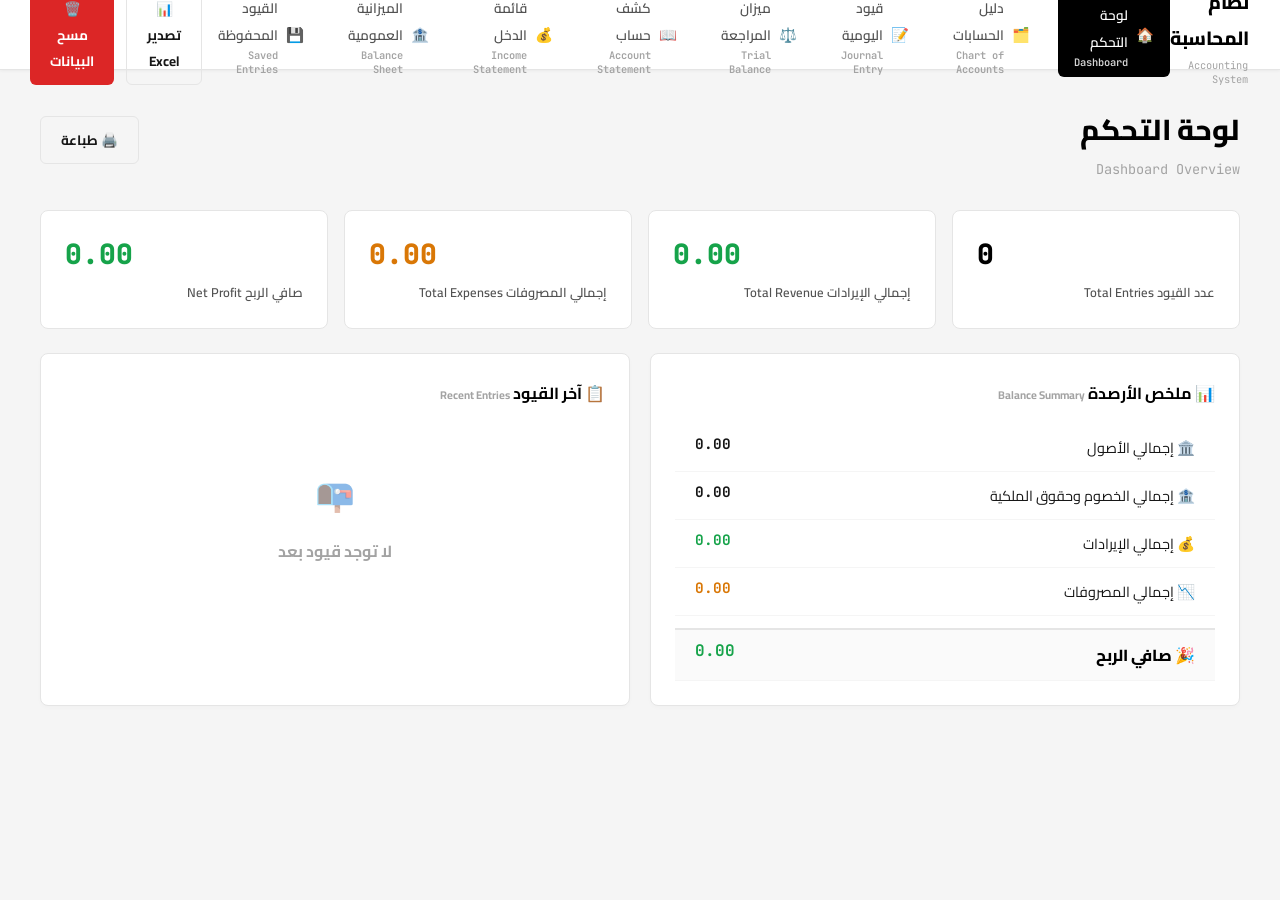
<file: index.html>
<!doctype html>
<html lang="ar" dir="rtl">
<head>
  <meta charset="UTF-8" />
  <meta name="viewport" content="width=device-width, initial-scale=1.0" />
  <title>نظام المحاسبة المتكامل | Integrated Accounting System</title>
  <script src="https://cdn.sheetjs.com/xlsx-0.20.1/package/dist/xlsx.full.min.js"></script>
  <link href="https://fonts.googleapis.com/css2?family=Cairo:wght@300;400;500;600;700;800;900&family=JetBrains+Mono:wght@400;500;600&display=swap" rel="stylesheet" />
  <link rel="stylesheet" href="styles.css">
</head>
<body data-page="dashboard">
  <div class="toast-container" id="toastContainer"></div>

  <header class="navbar no-print">
    <div class="navbar-logo">
      <h1>نظام المحاسبة</h1>
      <p>Accounting System</p>
    </div>
    <nav class="navbar-nav">
      <a href="index.html" class="nav-item active">
        <span class="nav-icon">🏠</span>
        <div><span class="nav-label-ar">لوحة التحكم</span><span class="nav-label-en">Dashboard</span></div>
      </a>
      <a href="coa.html" class="nav-item">
        <span class="nav-icon">🗂️</span>
        <div><span class="nav-label-ar">دليل الحسابات</span><span class="nav-label-en">Chart of Accounts</span></div>
      </a>
      <a href="entry.html" class="nav-item">
        <span class="nav-icon">📝</span>
        <div><span class="nav-label-ar">قيود اليومية</span><span class="nav-label-en">Journal Entry</span></div>
      </a>
      <a href="trialbalance.html" class="nav-item">
        <span class="nav-icon">⚖️</span>
        <div><span class="nav-label-ar">ميزان المراجعة</span><span class="nav-label-en">Trial Balance</span></div>
      </a>
      <a href="ledger.html" class="nav-item">
        <span class="nav-icon">📖</span>
        <div><span class="nav-label-ar">كشف حساب</span><span class="nav-label-en">Account Statement</span></div>
      </a>
      <a href="income.html" class="nav-item">
        <span class="nav-icon">💰</span>
        <div><span class="nav-label-ar">قائمة الدخل</span><span class="nav-label-en">Income Statement</span></div>
      </a>
      <a href="balancesheet.html" class="nav-item">
        <span class="nav-icon">🏦</span>
        <div><span class="nav-label-ar">الميزانية العمومية</span><span class="nav-label-en">Balance Sheet</span></div>
      </a>
      <a href="savedentries.html" class="nav-item">
        <span class="nav-icon">💾</span>
        <div><span class="nav-label-ar">القيود المحفوظة</span><span class="nav-label-en">Saved Entries</span></div>
      </a>
    </nav>
    <div class="navbar-actions">
      <button class="btn btn-ghost" onclick="exportToExcel()">📊 تصدير Excel</button>
      <button class="btn btn-danger" onclick="confirmClearData()">🗑️ مسح البيانات</button>
    </div>
  </header>

  <main class="main-content" id="mainContent">
    <section class="page-section" id="page-dashboard">
      <div class="page-header">
        <div>
          <h2 class="page-title">لوحة التحكم</h2>
          <p class="page-subtitle">Dashboard Overview</p>
        </div>
        <button class="btn btn-ghost" onclick="window.print()">🖨️ طباعة</button>
      </div>

      <div class="stats-grid" id="dashboardStats">
        </div>

      <div style="display: grid; grid-template-columns: 1fr 1fr; gap: 20px">
        <div class="glass-card" style="padding: 24px">
          <h3 style="font-size: 1rem; font-weight: 700; margin-bottom: 16px; color: var(--accent-primary);">
            📊 ملخص الأرصدة <span style="font-size: 0.7rem; color: var(--text-muted)">Balance Summary</span>
          </h3>
          <div id="balanceSummary"></div>
        </div>
        <div class="glass-card" style="padding: 24px">
          <h3 style="font-size: 1rem; font-weight: 700; margin-bottom: 16px; color: var(--accent-primary);">
            📋 آخر القيود <span style="font-size: 0.7rem; color: var(--text-muted)">Recent Entries</span>
          </h3>
          <div id="recentEntries" style="max-height: 300px; overflow-y: auto"></div>
        </div>
      </div>
    </section>
  </main>

  <div class="modal-overlay" id="confirmModal">
    <div class="modal-content glass-card" style="text-align: center">
      <h3 style="font-size: 1.2rem; font-weight: 800; margin-bottom: 12px; color: var(--danger);">⚠️ تأكيد المسح</h3>
      <p style="font-size: 0.9rem; color: var(--text-secondary); margin-bottom: 24px;">هل أنت متأكد من مسح جميع البيانات؟ لا يمكن التراجع عن هذا الإجراء.</p>
      <div style="display: flex; gap: 12px; justify-content: center">
        <button class="btn btn-ghost" onclick="closeModal()">إلغاء Cancel</button>
        <button class="btn btn-danger" onclick="clearAllData()">مسح الكل Clear All</button>
      </div>
    </div>
  </div>

  <script src="script.js"></script>
</body>
</html>
</file>
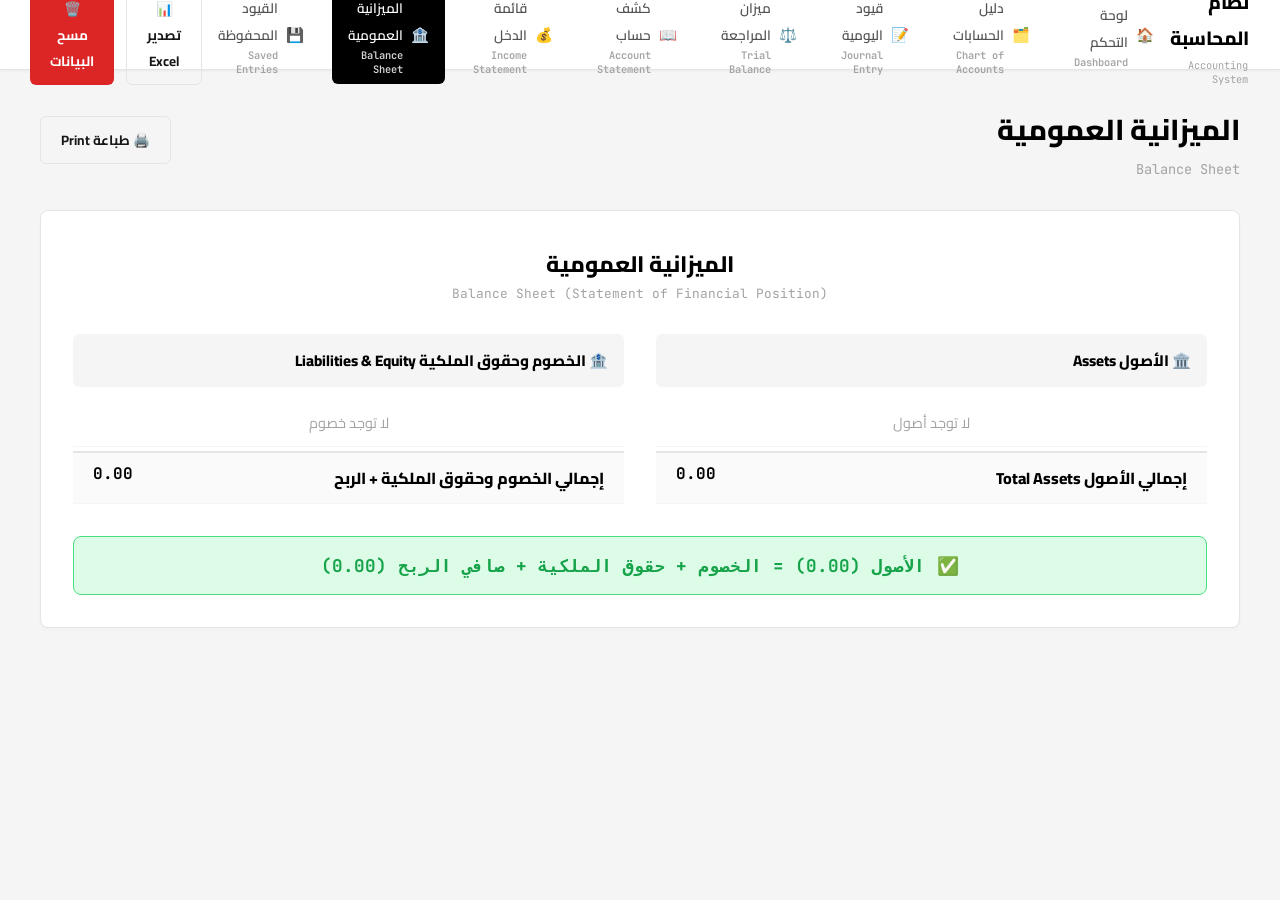
<file: balancesheet.html>
<!doctype html>
<html lang="ar" dir="rtl">
<head>
  <meta charset="UTF-8" />
  <meta name="viewport" content="width=device-width, initial-scale=1.0" />
  <title>نظام المحاسبة المتكامل | Balance Sheet</title>
  <script src="https://cdn.sheetjs.com/xlsx-0.20.1/package/dist/xlsx.full.min.js"></script>
  <link href="https://fonts.googleapis.com/css2?family=Cairo:wght@300;400;500;600;700;800;900&family=JetBrains+Mono:wght@400;500;600&display=swap" rel="stylesheet" />
  <link rel="stylesheet" href="styles.css">
</head>
<body data-page="balancesheet">
  <div class="toast-container" id="toastContainer"></div>

  <header class="navbar no-print">
    <div class="navbar-logo">
      <h1>نظام المحاسبة</h1>
      <p>Accounting System</p>
    </div>
    <nav class="navbar-nav">
      <a href="index.html" class="nav-item">
        <span class="nav-icon">🏠</span>
        <div><span class="nav-label-ar">لوحة التحكم</span><span class="nav-label-en">Dashboard</span></div>
      </a>
      <a href="coa.html" class="nav-item">
        <span class="nav-icon">🗂️</span>
        <div><span class="nav-label-ar">دليل الحسابات</span><span class="nav-label-en">Chart of Accounts</span></div>
      </a>
      <a href="entry.html" class="nav-item">
        <span class="nav-icon">📝</span>
        <div><span class="nav-label-ar">قيود اليومية</span><span class="nav-label-en">Journal Entry</span></div>
      </a>
      <a href="trialbalance.html" class="nav-item">
        <span class="nav-icon">⚖️</span>
        <div><span class="nav-label-ar">ميزان المراجعة</span><span class="nav-label-en">Trial Balance</span></div>
      </a>
      <a href="ledger.html" class="nav-item">
        <span class="nav-icon">📖</span>
        <div><span class="nav-label-ar">كشف حساب</span><span class="nav-label-en">Account Statement</span></div>
      </a>
      <a href="income.html" class="nav-item">
        <span class="nav-icon">💰</span>
        <div><span class="nav-label-ar">قائمة الدخل</span><span class="nav-label-en">Income Statement</span></div>
      </a>
      <a href="balancesheet.html" class="nav-item active">
        <span class="nav-icon">🏦</span>
        <div><span class="nav-label-ar">الميزانية العمومية</span><span class="nav-label-en">Balance Sheet</span></div>
      </a>
      <a href="savedentries.html" class="nav-item">
        <span class="nav-icon">💾</span>
        <div><span class="nav-label-ar">القيود المحفوظة</span><span class="nav-label-en">Saved Entries</span></div>
      </a>
    </nav>
    <div class="navbar-actions">
      <button class="btn btn-ghost" onclick="exportToExcel()">📊 تصدير Excel</button>
      <button class="btn btn-danger" onclick="confirmClearData()">🗑️ مسح البيانات</button>
    </div>
  </header>

  <main class="main-content" id="mainContent">
    <section class="page-section" id="page-balancesheet">
      <div class="page-header">
        <div>
          <h2 class="page-title">الميزانية العمومية</h2>
          <p class="page-subtitle">Balance Sheet</p>
        </div>
        <button class="btn btn-ghost" onclick="window.print()">🖨️ طباعة Print</button>
      </div>

      <div class="glass-card" style="padding: 32px">
        <div style="text-align: center; margin-bottom: 32px">
          <h3 style="font-size: 1.4rem; font-weight: 800; color: var(--accent-primary);">الميزانية العمومية</h3>
          <p style="font-size: 0.8rem; color: var(--text-muted); font-family: 'JetBrains Mono', monospace;">Balance Sheet (Statement of Financial Position)</p>
        </div>
        <div id="balanceSheetContent" style="display: grid; grid-template-columns: 1fr 1fr; gap: 32px"></div>
        <div id="balanceSheetEquation" style="margin-top: 32px"></div>
      </div>
    </section>
  </main>

  <div class="modal-overlay" id="confirmModal">
    <div class="modal-content glass-card" style="text-align: center">
      <h3 style="font-size: 1.2rem; font-weight: 800; margin-bottom: 12px; color: var(--danger);">⚠️ تأكيد المسح</h3>
      <p style="font-size: 0.9rem; color: var(--text-secondary); margin-bottom: 24px;">هل أنت متأكد من مسح جميع البيانات؟ لا يمكن التراجع عن هذا الإجراء.</p>
      <div style="display: flex; gap: 12px; justify-content: center">
        <button class="btn btn-ghost" onclick="closeModal()">إلغاء Cancel</button>
        <button class="btn btn-danger" onclick="clearAllData()">مسح الكل Clear All</button>
      </div>
    </div>
  </div>

  <script src="script.js"></script>
</body>
</html>
</file>
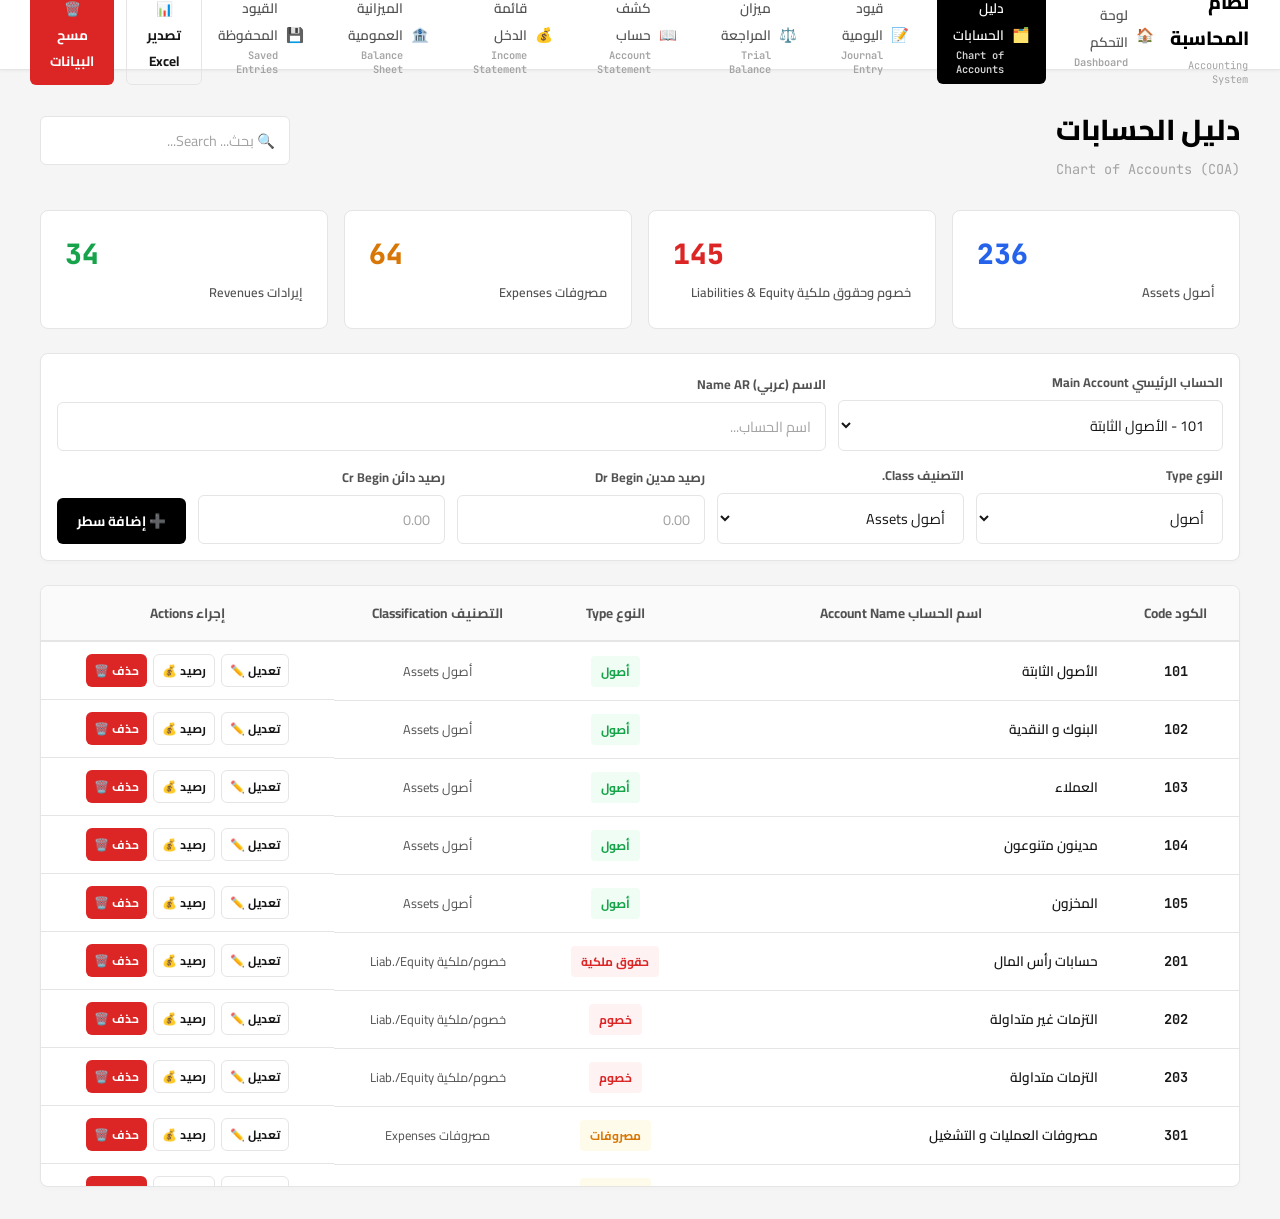
<file: coa.html>
<!doctype html>
<html lang="ar" dir="rtl">
<head>
  <meta charset="UTF-8" />
  <meta name="viewport" content="width=device-width, initial-scale=1.0" />
  <title>نظام المحاسبة المتكامل | Chart of Accounts</title>
  <script src="https://cdn.sheetjs.com/xlsx-0.20.1/package/dist/xlsx.full.min.js"></script>
  <link href="https://fonts.googleapis.com/css2?family=Cairo:wght@300;400;500;600;700;800;900&family=JetBrains+Mono:wght@400;500;600&display=swap" rel="stylesheet" />
  <link rel="stylesheet" href="styles.css">
</head>
<body data-page="coa">
  <div class="toast-container" id="toastContainer"></div>

  <header class="navbar no-print">
    <div class="navbar-logo">
      <h1>نظام المحاسبة</h1>
      <p>Accounting System</p>
    </div>
    <nav class="navbar-nav">
      <a href="index.html" class="nav-item">
        <span class="nav-icon">🏠</span>
        <div><span class="nav-label-ar">لوحة التحكم</span><span class="nav-label-en">Dashboard</span></div>
      </a>
      <a href="coa.html" class="nav-item active">
        <span class="nav-icon">🗂️</span>
        <div><span class="nav-label-ar">دليل الحسابات</span><span class="nav-label-en">Chart of Accounts</span></div>
      </a>
      <a href="entry.html" class="nav-item">
        <span class="nav-icon">📝</span>
        <div><span class="nav-label-ar">قيود اليومية</span><span class="nav-label-en">Journal Entry</span></div>
      </a>
      <a href="trialbalance.html" class="nav-item">
        <span class="nav-icon">⚖️</span>
        <div><span class="nav-label-ar">ميزان المراجعة</span><span class="nav-label-en">Trial Balance</span></div>
      </a>
      <a href="ledger.html" class="nav-item">
        <span class="nav-icon">📖</span>
        <div><span class="nav-label-ar">كشف حساب</span><span class="nav-label-en">Account Statement</span></div>
      </a>
      <a href="income.html" class="nav-item">
        <span class="nav-icon">💰</span>
        <div><span class="nav-label-ar">قائمة الدخل</span><span class="nav-label-en">Income Statement</span></div>
      </a>
      <a href="balancesheet.html" class="nav-item">
        <span class="nav-icon">🏦</span>
        <div><span class="nav-label-ar">الميزانية العمومية</span><span class="nav-label-en">Balance Sheet</span></div>
      </a>
      <a href="savedentries.html" class="nav-item">
        <span class="nav-icon">💾</span>
        <div><span class="nav-label-ar">القيود المحفوظة</span><span class="nav-label-en">Saved Entries</span></div>
      </a>
    </nav>
    <div class="navbar-actions">
      <button class="btn btn-ghost" onclick="exportToExcel()">📊 تصدير Excel</button>
      <button class="btn btn-danger" onclick="confirmClearData()">🗑️ مسح البيانات</button>
    </div>
  </header>

  <main class="main-content" id="mainContent">
    <section class="page-section" id="page-coa">
      <div class="page-header">
        <div>
          <h2 class="page-title">دليل الحسابات</h2>
          <p class="page-subtitle">Chart of Accounts (COA)</p>
        </div>
        <input type="text" class="form-input" id="coaSearch" placeholder="🔍 بحث... Search..." style="width: 250px" oninput="filterCOA()" />
      </div>

      <div class="stats-grid">
        <div class="stat-card">
          <div class="stat-value" id="coaCountAssets" style="color:var(--info)">0</div>
          <div class="stat-label">أصول Assets</div>
        </div>
        <div class="stat-card">
          <div class="stat-value" id="coaCountLiabilities" style="color:var(--danger)">0</div>
          <div class="stat-label">خصوم وحقوق ملكية Liabilities & Equity</div>
        </div>
        <div class="stat-card">
          <div class="stat-value" id="coaCountExpenses" style="color:var(--warning)">0</div>
          <div class="stat-label">مصروفات Expenses</div>
        </div>
        <div class="stat-card">
          <div class="stat-value" id="coaCountRevenues" style="color:var(--success)">0</div>
          <div class="stat-label">إيرادات Revenues</div>
        </div>
      </div>

      <!-- ADD ACCOUNT FORM -->
      <div class="glass-card" style="padding: 16px; margin-bottom: 24px; display: flex; flex-direction: column; gap: 12px;">
        <div style="display: flex; gap: 12px; align-items: flex-end;">
          <div class="form-group" style="margin-bottom: 0; flex:1;">
            <label class="form-label">الحساب الرئيسي Main Account</label>
            <select id="mainAccCode" class="form-input"></select>
          </div>
          <div class="form-group" style="margin-bottom: 0; flex:2;">
            <label class="form-label">الاسم (عربي) Name AR</label>
            <input type="text" id="newAccNameAr" class="form-input" placeholder="اسم الحساب..." />
          </div>
        </div>
        <div style="display: flex; gap: 12px; align-items: flex-end;">
          <div class="form-group" style="margin-bottom: 0; flex:1;">
            <label class="form-label">النوع Type</label>
            <select id="newAccType" class="form-input"></select>
          </div>
          <div class="form-group" style="margin-bottom: 0; flex:1;">
            <label class="form-label">التصنيف Class.</label>
            <select id="newAccClass" class="form-input"></select>
          </div>
          <div class="form-group" style="margin-bottom: 0; flex:1;">
            <label class="form-label">رصيد مدين Dr Begin</label>
            <input type="number" id="newAccBeginDr" class="form-input" placeholder="0.00" min="0" step="0.01" />
          </div>
          <div class="form-group" style="margin-bottom: 0; flex:1;">
            <label class="form-label">رصيد دائن Cr Begin</label>
            <input type="number" id="newAccBeginCr" class="form-input" placeholder="0.00" min="0" step="0.01" />
          </div>
          <button class="btn btn-primary" onclick="addAccount()" style="padding: 10px 20px;">➕ إضافة سطر</button>
        </div>
      </div>

      <div class="glass-card" style="padding: 0; overflow: hidden">
        <div class="table-container" style="max-height: 600px; overflow-y: auto; border:none;">
          <table>
            <thead>
              <tr>
                <th>الكود Code</th>
                <th>اسم الحساب Account Name</th>
                <th>النوع Type</th>
                <th>التصنيف Classification</th>
                <th>إجراء Actions</th>
              </tr>
            </thead>
            <tbody id="coaTableBody"></tbody>
          </table>
        </div>
      </div>
    </section>
  </main>

  <div class="modal-overlay" id="confirmModal">
    <div class="modal-content glass-card" style="text-align: center">
      <h3 style="font-size: 1.2rem; font-weight: 800; margin-bottom: 12px; color: var(--danger);">⚠️ تأكيد المسح</h3>
      <p style="font-size: 0.9rem; color: var(--text-secondary); margin-bottom: 24px;">هل أنت متأكد من مسح جميع البيانات؟ لا يمكن التراجع عن هذا الإجراء.</p>
      <div style="display: flex; gap: 12px; justify-content: center">
        <button class="btn btn-ghost" onclick="closeModal()">إلغاء Cancel</button>
        <button class="btn btn-danger" onclick="clearAllData()">مسح الكل Clear All</button>
      </div>
    </div>
  </div>

  <script src="script.js"></script>
</body>
</html>
</file>
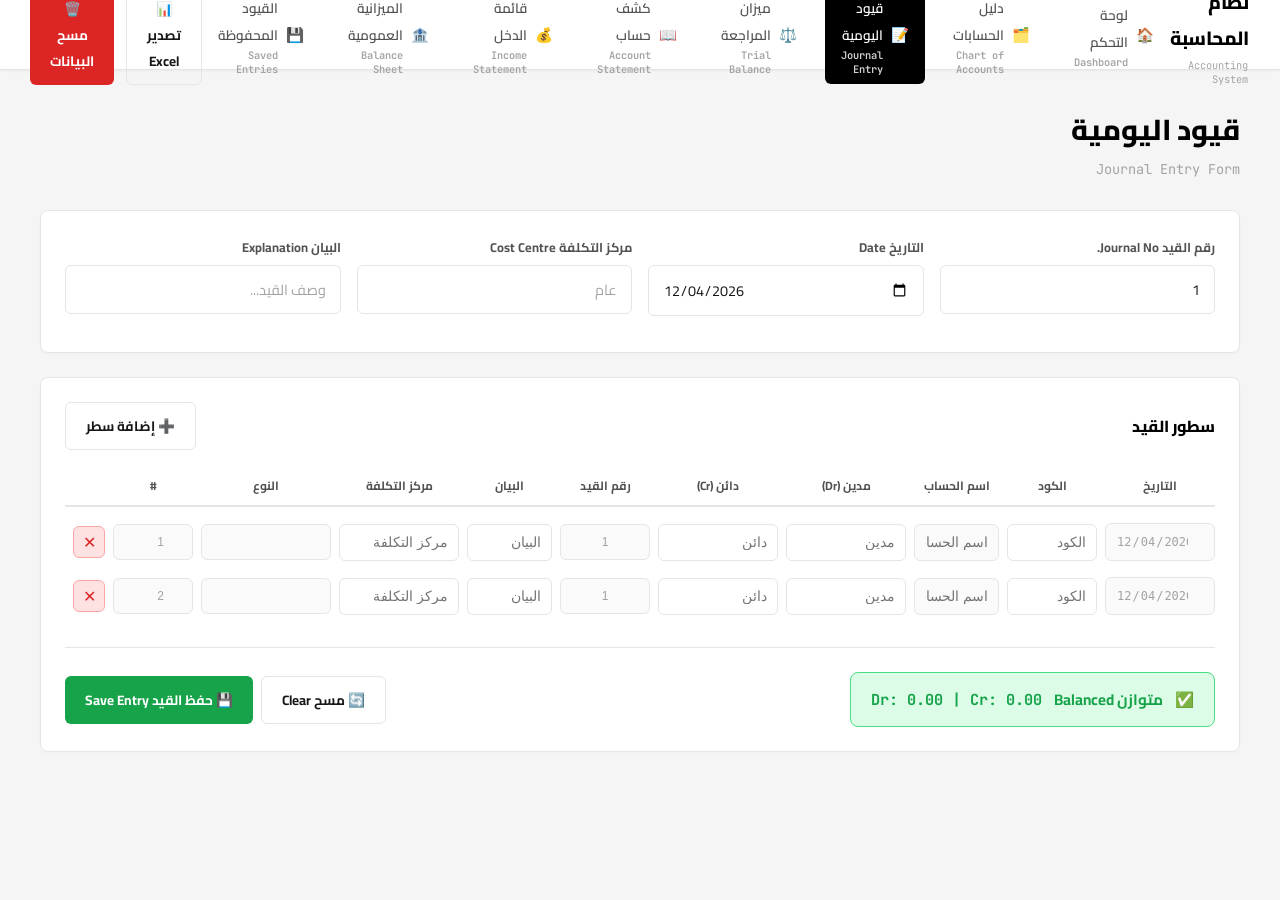
<file: entry.html>
<!doctype html>
<html lang="ar" dir="rtl">
<head>
  <meta charset="UTF-8" />
  <meta name="viewport" content="width=device-width, initial-scale=1.0" />
  <title>نظام المحاسبة المتكامل | Journal Entry</title>
  <script src="https://cdn.sheetjs.com/xlsx-0.20.1/package/dist/xlsx.full.min.js"></script>
  <link href="https://fonts.googleapis.com/css2?family=Cairo:wght@300;400;500;600;700;800;900&family=JetBrains+Mono:wght@400;500;600&display=swap" rel="stylesheet" />
  <link rel="stylesheet" href="styles.css">
</head>
<body data-page="entry">
  <div class="toast-container" id="toastContainer"></div>

  <header class="navbar no-print">
    <div class="navbar-logo">
      <h1>نظام المحاسبة</h1>
      <p>Accounting System</p>
    </div>
    <nav class="navbar-nav">
      <a href="index.html" class="nav-item">
        <span class="nav-icon">🏠</span>
        <div><span class="nav-label-ar">لوحة التحكم</span><span class="nav-label-en">Dashboard</span></div>
      </a>
      <a href="coa.html" class="nav-item">
        <span class="nav-icon">🗂️</span>
        <div><span class="nav-label-ar">دليل الحسابات</span><span class="nav-label-en">Chart of Accounts</span></div>
      </a>
      <a href="entry.html" class="nav-item active">
        <span class="nav-icon">📝</span>
        <div><span class="nav-label-ar">قيود اليومية</span><span class="nav-label-en">Journal Entry</span></div>
      </a>
      <a href="trialbalance.html" class="nav-item">
        <span class="nav-icon">⚖️</span>
        <div><span class="nav-label-ar">ميزان المراجعة</span><span class="nav-label-en">Trial Balance</span></div>
      </a>
      <a href="ledger.html" class="nav-item">
        <span class="nav-icon">📖</span>
        <div><span class="nav-label-ar">كشف حساب</span><span class="nav-label-en">Account Statement</span></div>
      </a>
      <a href="income.html" class="nav-item">
        <span class="nav-icon">💰</span>
        <div><span class="nav-label-ar">قائمة الدخل</span><span class="nav-label-en">Income Statement</span></div>
      </a>
      <a href="balancesheet.html" class="nav-item">
        <span class="nav-icon">🏦</span>
        <div><span class="nav-label-ar">الميزانية العمومية</span><span class="nav-label-en">Balance Sheet</span></div>
      </a>
      <a href="savedentries.html" class="nav-item">
        <span class="nav-icon">💾</span>
        <div><span class="nav-label-ar">القيود المحفوظة</span><span class="nav-label-en">Saved Entries</span></div>
      </a>
    </nav>
    <div class="navbar-actions">
      <button class="btn btn-ghost" onclick="exportToExcel()">📊 تصدير Excel</button>
      <button class="btn btn-danger" onclick="confirmClearData()">🗑️ مسح البيانات</button>
    </div>
  </header>

  <main class="main-content" id="mainContent">
    <section class="page-section" id="page-entry">
      <div class="page-header">
        <div>
          <h2 class="page-title">قيود اليومية</h2>
          <p class="page-subtitle">Journal Entry Form</p>
        </div>
      </div>

      <div class="glass-card" style="padding: 24px; margin-bottom: 24px">
        <div style="display: grid; grid-template-columns: repeat(4, 1fr); gap: 16px;">
          <div class="form-group">
            <label class="form-label">رقم القيد Journal No.</label>
            <input type="number" class="form-input" id="journalNo" min="1" />
          </div>
          <div class="form-group">
            <label class="form-label">التاريخ Date</label>
            <input type="date" class="form-input" id="entryDate" />
          </div>
          <div class="form-group">
            <label class="form-label">مركز التكلفة Cost Centre</label>
            <input type="text" class="form-input" id="costCentre" placeholder="عام" />
          </div>
          <div class="form-group">
            <label class="form-label">البيان Explanation</label>
            <input type="text" class="form-input" id="entryExplanation" placeholder="وصف القيد..." />
          </div>
        </div>
      </div>

      <div class="glass-card" style="padding: 24px;">
        <div style="display: flex; justify-content: space-between; align-items: center; margin-bottom: 16px;">
          <h3 style="font-size: 1rem; font-weight: 800; color: var(--accent-primary);">سطور القيد</h3>
          <button class="btn btn-ghost" onclick="addEntryRow()">➕ إضافة سطر</button>
        </div>

        <div class="entry-row" style="padding-bottom: 8px; border-bottom: 2px solid var(--border-light); margin-bottom: 8px;">
          <span style="font-size: 0.75rem; font-weight: 700; color: var(--text-secondary); text-align: center;">التاريخ</span>
          <span style="font-size: 0.75rem; font-weight: 700; color: var(--text-secondary); text-align: center;">الكود</span>
          <span style="font-size: 0.75rem; font-weight: 700; color: var(--text-secondary); text-align: center;">اسم الحساب</span>
          <span style="font-size: 0.75rem; font-weight: 700; color: var(--text-secondary); text-align: center;">مدين (Dr)</span>
          <span style="font-size: 0.75rem; font-weight: 700; color: var(--text-secondary); text-align: center;">دائن (Cr)</span>
          <span style="font-size: 0.75rem; font-weight: 700; color: var(--text-secondary); text-align: center;">رقم القيد</span>
          <span style="font-size: 0.75rem; font-weight: 700; color: var(--text-secondary); text-align: center;">البيان</span>
          <span style="font-size: 0.75rem; font-weight: 700; color: var(--text-secondary); text-align: center;">مركز التكلفة</span>
          <span style="font-size: 0.75rem; font-weight: 700; color: var(--text-secondary); text-align: center;">النوع</span>
          <span style="font-size: 0.75rem; font-weight: 700; color: var(--text-secondary); text-align: center;">#</span>
          <span></span>
        </div>

        <div id="entryRowsContainer"></div>

        <div style="display: flex; justify-content: space-between; align-items: center; margin-top: 24px; padding-top: 24px; border-top: 1px solid var(--border-light);">
          <div id="balanceCheck" class="balance-display balanced">
            <span>✅</span><span>متوازن Balanced</span>
            <span class="money" style="margin-right: auto">Dr: 0.00 | Cr: 0.00</span>
          </div>
          <div style="display: flex; gap: 8px">
            <button class="btn btn-ghost" onclick="clearEntry()">🔄 مسح Clear</button>
            <button class="btn btn-success" id="saveEntryBtn" onclick="saveEntry()">💾 حفظ القيد Save Entry</button>
          </div>
        </div>
      </div>
    </section>
  </main>

  <div class="modal-overlay" id="confirmModal">
    <div class="modal-content glass-card" style="text-align: center">
      <h3 style="font-size: 1.2rem; font-weight: 800; margin-bottom: 12px; color: var(--danger);">⚠️ تأكيد المسح</h3>
      <p style="font-size: 0.9rem; color: var(--text-secondary); margin-bottom: 24px;">هل أنت متأكد من مسح جميع البيانات؟ لا يمكن التراجع عن هذا الإجراء.</p>
      <div style="display: flex; gap: 12px; justify-content: center">
        <button class="btn btn-ghost" onclick="closeModal()">إلغاء Cancel</button>
        <button class="btn btn-danger" onclick="clearAllData()">مسح الكل Clear All</button>
      </div>
    </div>
  </div>

  <script src="script.js"></script>
</body>
</html>
</file>
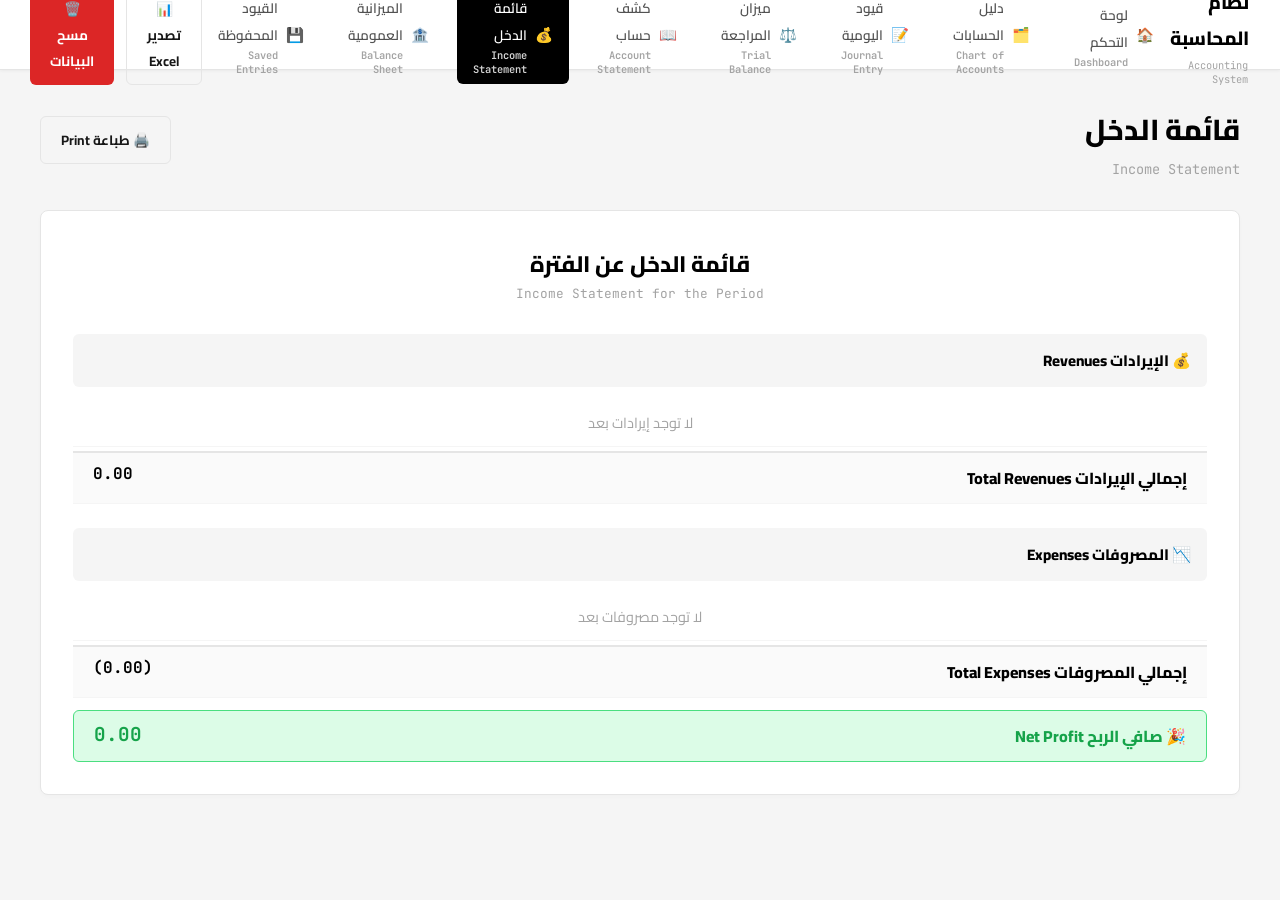
<file: income.html>
<!doctype html>
<html lang="ar" dir="rtl">
<head>
  <meta charset="UTF-8" />
  <meta name="viewport" content="width=device-width, initial-scale=1.0" />
  <title>نظام المحاسبة المتكامل | Income Statement</title>
  <script src="https://cdn.sheetjs.com/xlsx-0.20.1/package/dist/xlsx.full.min.js"></script>
  <link href="https://fonts.googleapis.com/css2?family=Cairo:wght@300;400;500;600;700;800;900&family=JetBrains+Mono:wght@400;500;600&display=swap" rel="stylesheet" />
  <link rel="stylesheet" href="styles.css">
</head>
<body data-page="income">
  <div class="toast-container" id="toastContainer"></div>

  <header class="navbar no-print">
    <div class="navbar-logo">
      <h1>نظام المحاسبة</h1>
      <p>Accounting System</p>
    </div>
    <nav class="navbar-nav">
      <a href="index.html" class="nav-item">
        <span class="nav-icon">🏠</span>
        <div><span class="nav-label-ar">لوحة التحكم</span><span class="nav-label-en">Dashboard</span></div>
      </a>
      <a href="coa.html" class="nav-item">
        <span class="nav-icon">🗂️</span>
        <div><span class="nav-label-ar">دليل الحسابات</span><span class="nav-label-en">Chart of Accounts</span></div>
      </a>
      <a href="entry.html" class="nav-item">
        <span class="nav-icon">📝</span>
        <div><span class="nav-label-ar">قيود اليومية</span><span class="nav-label-en">Journal Entry</span></div>
      </a>
      <a href="trialbalance.html" class="nav-item">
        <span class="nav-icon">⚖️</span>
        <div><span class="nav-label-ar">ميزان المراجعة</span><span class="nav-label-en">Trial Balance</span></div>
      </a>
      <a href="ledger.html" class="nav-item">
        <span class="nav-icon">📖</span>
        <div><span class="nav-label-ar">كشف حساب</span><span class="nav-label-en">Account Statement</span></div>
      </a>
      <a href="income.html" class="nav-item active">
        <span class="nav-icon">💰</span>
        <div><span class="nav-label-ar">قائمة الدخل</span><span class="nav-label-en">Income Statement</span></div>
      </a>
      <a href="balancesheet.html" class="nav-item">
        <span class="nav-icon">🏦</span>
        <div><span class="nav-label-ar">الميزانية العمومية</span><span class="nav-label-en">Balance Sheet</span></div>
      </a>
      <a href="savedentries.html" class="nav-item">
        <span class="nav-icon">💾</span>
        <div><span class="nav-label-ar">القيود المحفوظة</span><span class="nav-label-en">Saved Entries</span></div>
      </a>
    </nav>
    <div class="navbar-actions">
      <button class="btn btn-ghost" onclick="exportToExcel()">📊 تصدير Excel</button>
      <button class="btn btn-danger" onclick="confirmClearData()">🗑️ مسح البيانات</button>
    </div>
  </header>

  <main class="main-content" id="mainContent">
    <section class="page-section" id="page-income">
      <div class="page-header">
        <div>
          <h2 class="page-title">قائمة الدخل</h2>
          <p class="page-subtitle">Income Statement</p>
        </div>
        <button class="btn btn-ghost" onclick="window.print()">🖨️ طباعة Print</button>
      </div>

      <div class="glass-card" style="padding: 32px">
        <div style="text-align: center; margin-bottom: 32px">
          <h3 style="font-size: 1.4rem; font-weight: 800; color: var(--accent-primary);">قائمة الدخل عن الفترة</h3>
          <p style="font-size: 0.8rem; color: var(--text-muted); font-family: 'JetBrains Mono', monospace;">Income Statement for the Period</p>
        </div>
        <div id="incomeStatementContent"></div>
      </div>
    </section>
  </main>

  <div class="modal-overlay" id="confirmModal">
    <div class="modal-content glass-card" style="text-align: center">
      <h3 style="font-size: 1.2rem; font-weight: 800; margin-bottom: 12px; color: var(--danger);">⚠️ تأكيد المسح</h3>
      <p style="font-size: 0.9rem; color: var(--text-secondary); margin-bottom: 24px;">هل أنت متأكد من مسح جميع البيانات؟ لا يمكن التراجع عن هذا الإجراء.</p>
      <div style="display: flex; gap: 12px; justify-content: center">
        <button class="btn btn-ghost" onclick="closeModal()">إلغاء Cancel</button>
        <button class="btn btn-danger" onclick="clearAllData()">مسح الكل Clear All</button>
      </div>
    </div>
  </div>

  <script src="script.js"></script>
</body>
</html>
</file>
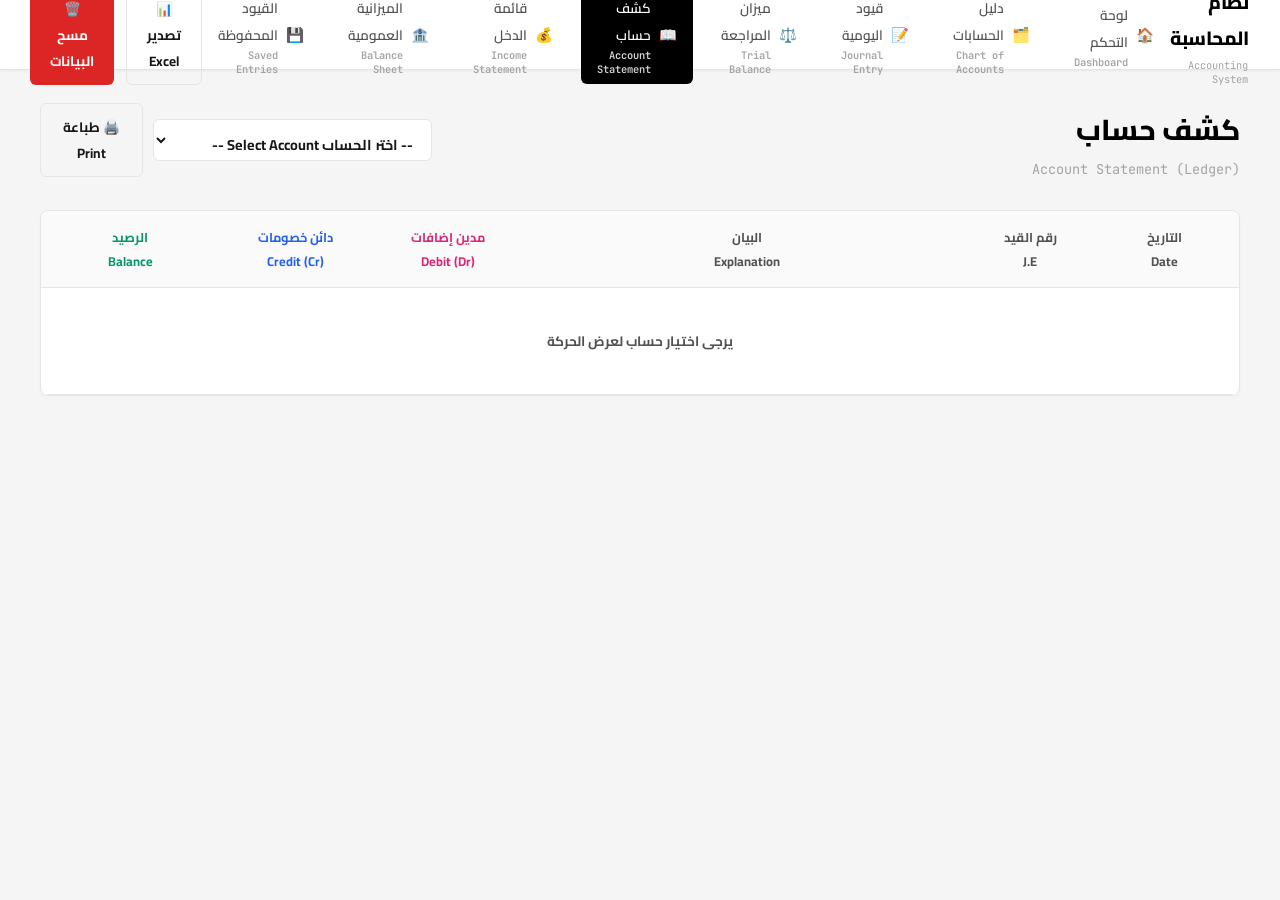
<file: ledger.html>
<!doctype html>
<html lang="ar" dir="rtl">
<head>
  <meta charset="UTF-8" />
  <meta name="viewport" content="width=device-width, initial-scale=1.0" />
  <title>نظام المحاسبة المتكامل | Account Statement</title>
  <script src="https://cdn.sheetjs.com/xlsx-0.20.1/package/dist/xlsx.full.min.js"></script>
  <link href="https://fonts.googleapis.com/css2?family=Cairo:wght@300;400;500;600;700;800;900&family=JetBrains+Mono:wght@400;500;600&display=swap" rel="stylesheet" />
  <link rel="stylesheet" href="styles.css">
</head>
<body data-page="ledger">
  <div class="toast-container" id="toastContainer"></div>

  <header class="navbar no-print">
    <div class="navbar-logo">
      <h1>نظام المحاسبة</h1>
      <p>Accounting System</p>
    </div>
    <nav class="navbar-nav">
      <a href="index.html" class="nav-item">
        <span class="nav-icon">🏠</span>
        <div><span class="nav-label-ar">لوحة التحكم</span><span class="nav-label-en">Dashboard</span></div>
      </a>
      <a href="coa.html" class="nav-item">
        <span class="nav-icon">🗂️</span>
        <div><span class="nav-label-ar">دليل الحسابات</span><span class="nav-label-en">Chart of Accounts</span></div>
      </a>
      <a href="entry.html" class="nav-item">
        <span class="nav-icon">📝</span>
        <div><span class="nav-label-ar">قيود اليومية</span><span class="nav-label-en">Journal Entry</span></div>
      </a>
      <a href="trialbalance.html" class="nav-item">
        <span class="nav-icon">⚖️</span>
        <div><span class="nav-label-ar">ميزان المراجعة</span><span class="nav-label-en">Trial Balance</span></div>
      </a>
      <a href="ledger.html" class="nav-item active">
        <span class="nav-icon">📖</span>
        <div><span class="nav-label-ar">كشف حساب</span><span class="nav-label-en">Account Statement</span></div>
      </a>
      <a href="income.html" class="nav-item">
        <span class="nav-icon">💰</span>
        <div><span class="nav-label-ar">قائمة الدخل</span><span class="nav-label-en">Income Statement</span></div>
      </a>
      <a href="balancesheet.html" class="nav-item">
        <span class="nav-icon">🏦</span>
        <div><span class="nav-label-ar">الميزانية العمومية</span><span class="nav-label-en">Balance Sheet</span></div>
      </a>
      <a href="savedentries.html" class="nav-item">
        <span class="nav-icon">💾</span>
        <div><span class="nav-label-ar">القيود المحفوظة</span><span class="nav-label-en">Saved Entries</span></div>
      </a>
    </nav>
    <div class="navbar-actions">
      <button class="btn btn-ghost" onclick="exportToExcel()">📊 تصدير Excel</button>
      <button class="btn btn-danger" onclick="confirmClearData()">🗑️ مسح البيانات</button>
    </div>
  </header>

  <main class="main-content" id="mainContent">
    <section class="page-section" id="page-ledger">
      <div class="page-header" style="flex-wrap: wrap;">
        <div>
          <h2 class="page-title">كشف حساب</h2>
          <p class="page-subtitle">Account Statement (Ledger)</p>
        </div>
        <div style="display: flex; gap: 10px; align-items: center;">
          <select id="ledgerAccountSelect" class="form-input" style="min-width: 250px; font-weight: bold; height: 42px;" onchange="renderLedgerDetails()">
            <option value="">-- اختر الحساب Select Account --</option>
          </select>
          <button class="btn btn-ghost" onclick="window.print()">🖨️ طباعة Print</button>
        </div>
      </div>

      <div class="glass-card" style="padding: 0; overflow: hidden; margin-top: 10px;">
        <div class="table-container" style="overflow-x: auto; border:none;">
          <table id="ledgerTable">
            <thead>
              <tr class="tb-header-group">
                <th style="min-width: 100px;">التاريخ<br />Date</th>
                <th style="min-width: 80px;">رقم القيد<br />J.E</th>
                <th style="min-width: 300px;">البيان<br />Explanation</th>
                <th style="min-width: 100px; color:#db2777;">مدين إضافات<br />Debit (Dr)</th>
                <th style="min-width: 100px; color:#2563eb;">دائن خصومات<br />Credit (Cr)</th>
                <th style="min-width: 120px; color:#059669;">الرصيد<br />Balance</th>
              </tr>
            </thead>
            <tbody id="ledgerBody">
                <tr><td colspan="6" style="padding:40px;text-align:center;color:var(--text-secondary);font-weight:700;">يرجى اختيار حساب لعرض الحركة</td></tr>
            </tbody>
            <tfoot id="ledgerFoot"></tfoot>
          </table>
        </div>
      </div>
    </section>
  </main>

  <div class="modal-overlay" id="confirmModal">
    <div class="modal-content glass-card" style="text-align: center">
      <h3 style="font-size: 1.2rem; font-weight: 800; margin-bottom: 12px; color: var(--danger);">⚠️ تأكيد المسح</h3>
      <p style="font-size: 0.9rem; color: var(--text-secondary); margin-bottom: 24px;">هل أنت متأكد من مسح جميع البيانات؟ لا يمكن التراجع عن هذا الإجراء.</p>
      <div style="display: flex; gap: 12px; justify-content: center">
        <button class="btn btn-ghost" onclick="closeModal()">إلغاء Cancel</button>
        <button class="btn btn-danger" onclick="clearAllData()">مسح الكل Clear All</button>
      </div>
    </div>
  </div>

  <script src="script.js"></script>
</body>
</html>
</file>
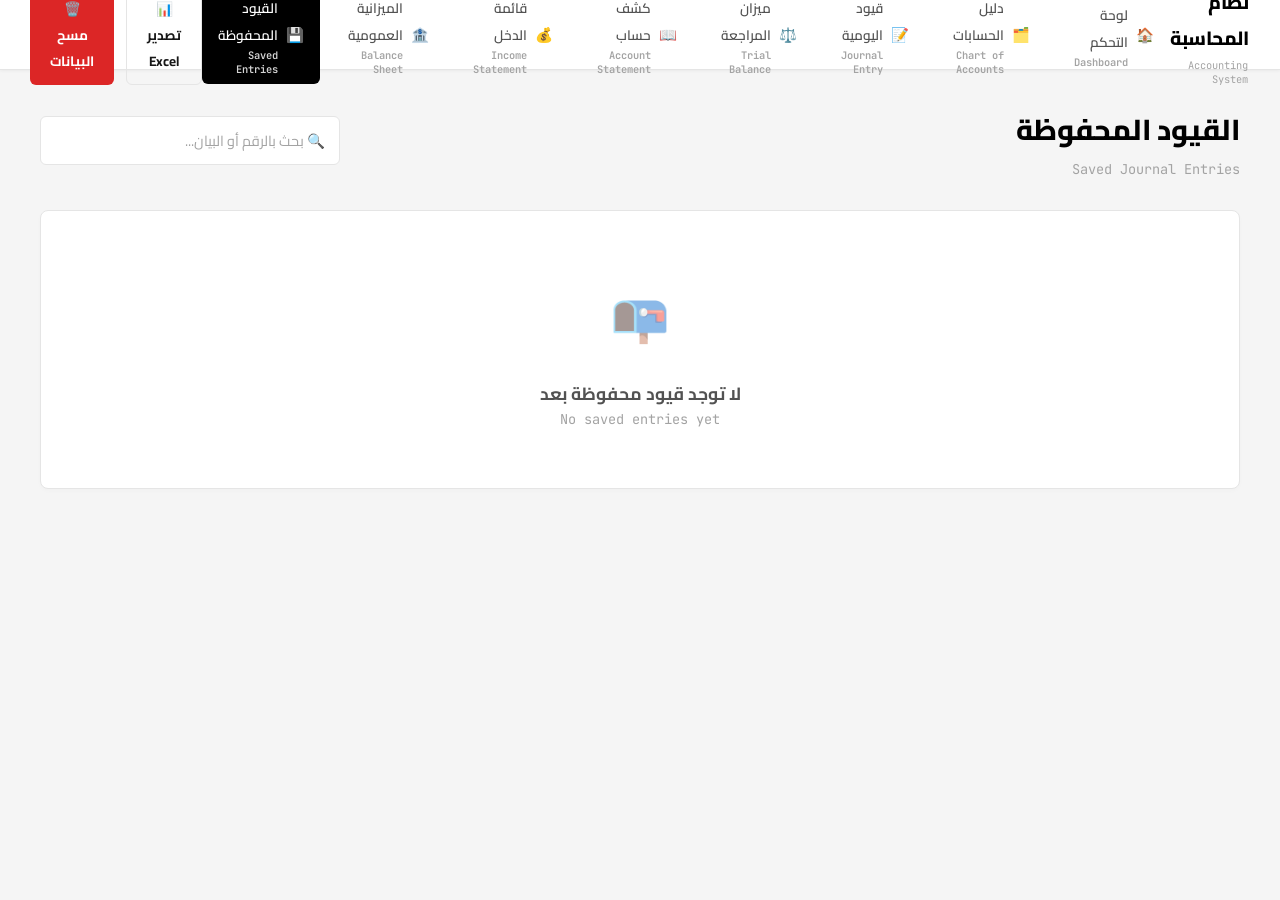
<file: savedentries.html>
<!doctype html>
<html lang="ar" dir="rtl">
<head>
  <meta charset="UTF-8" />
  <meta name="viewport" content="width=device-width, initial-scale=1.0" />
  <title>نظام المحاسبة المتكامل | Saved Entries</title>
  <script src="https://cdn.sheetjs.com/xlsx-0.20.1/package/dist/xlsx.full.min.js"></script>
  <link href="https://fonts.googleapis.com/css2?family=Cairo:wght@300;400;500;600;700;800;900&family=JetBrains+Mono:wght@400;500;600&display=swap" rel="stylesheet" />
  <link rel="stylesheet" href="styles.css">
</head>
<body data-page="savedentries">
  <div class="toast-container" id="toastContainer"></div>

  <header class="navbar no-print">
    <div class="navbar-logo">
      <h1>نظام المحاسبة</h1>
      <p>Accounting System</p>
    </div>
    <nav class="navbar-nav">
      <a href="index.html" class="nav-item">
        <span class="nav-icon">🏠</span>
        <div><span class="nav-label-ar">لوحة التحكم</span><span class="nav-label-en">Dashboard</span></div>
      </a>
      <a href="coa.html" class="nav-item">
        <span class="nav-icon">🗂️</span>
        <div><span class="nav-label-ar">دليل الحسابات</span><span class="nav-label-en">Chart of Accounts</span></div>
      </a>
      <a href="entry.html" class="nav-item">
        <span class="nav-icon">📝</span>
        <div><span class="nav-label-ar">قيود اليومية</span><span class="nav-label-en">Journal Entry</span></div>
      </a>
      <a href="trialbalance.html" class="nav-item">
        <span class="nav-icon">⚖️</span>
        <div><span class="nav-label-ar">ميزان المراجعة</span><span class="nav-label-en">Trial Balance</span></div>
      </a>
      <a href="ledger.html" class="nav-item">
        <span class="nav-icon">📖</span>
        <div><span class="nav-label-ar">كشف حساب</span><span class="nav-label-en">Account Statement</span></div>
      </a>
      <a href="income.html" class="nav-item">
        <span class="nav-icon">💰</span>
        <div><span class="nav-label-ar">قائمة الدخل</span><span class="nav-label-en">Income Statement</span></div>
      </a>
      <a href="balancesheet.html" class="nav-item">
        <span class="nav-icon">🏦</span>
        <div><span class="nav-label-ar">الميزانية العمومية</span><span class="nav-label-en">Balance Sheet</span></div>
      </a>
      <a href="savedentries.html" class="nav-item active">
        <span class="nav-icon">💾</span>
        <div><span class="nav-label-ar">القيود المحفوظة</span><span class="nav-label-en">Saved Entries</span></div>
      </a>
    </nav>
    <div class="navbar-actions">
      <button class="btn btn-ghost" onclick="exportToExcel()">📊 تصدير Excel</button>
      <button class="btn btn-danger" onclick="confirmClearData()">🗑️ مسح البيانات</button>
    </div>
  </header>

  <main class="main-content" id="mainContent">
    <section class="page-section" id="page-savedentries">
      <div class="page-header">
        <div>
          <h2 class="page-title">القيود المحفوظة</h2>
          <p class="page-subtitle">Saved Journal Entries</p>
        </div>
        <input type="text" class="form-input" id="searchEntries" placeholder="🔍 بحث بالرقم أو البيان..." oninput="renderSavedEntries()" style="width: 300px" />
      </div>
      <div id="savedEntriesContainer"></div>
    </section>
  </main>

  <div class="modal-overlay" id="confirmModal">
    <div class="modal-content glass-card" style="text-align: center">
      <h3 style="font-size: 1.2rem; font-weight: 800; margin-bottom: 12px; color: var(--danger);">⚠️ تأكيد المسح</h3>
      <p style="font-size: 0.9rem; color: var(--text-secondary); margin-bottom: 24px;">هل أنت متأكد من مسح جميع البيانات؟ لا يمكن التراجع عن هذا الإجراء.</p>
      <div style="display: flex; gap: 12px; justify-content: center">
        <button class="btn btn-ghost" onclick="closeModal()">إلغاء Cancel</button>
        <button class="btn btn-danger" onclick="clearAllData()">مسح الكل Clear All</button>
      </div>
    </div>
  </div>

  <script src="script.js"></script>
</body>
</html>
</file>
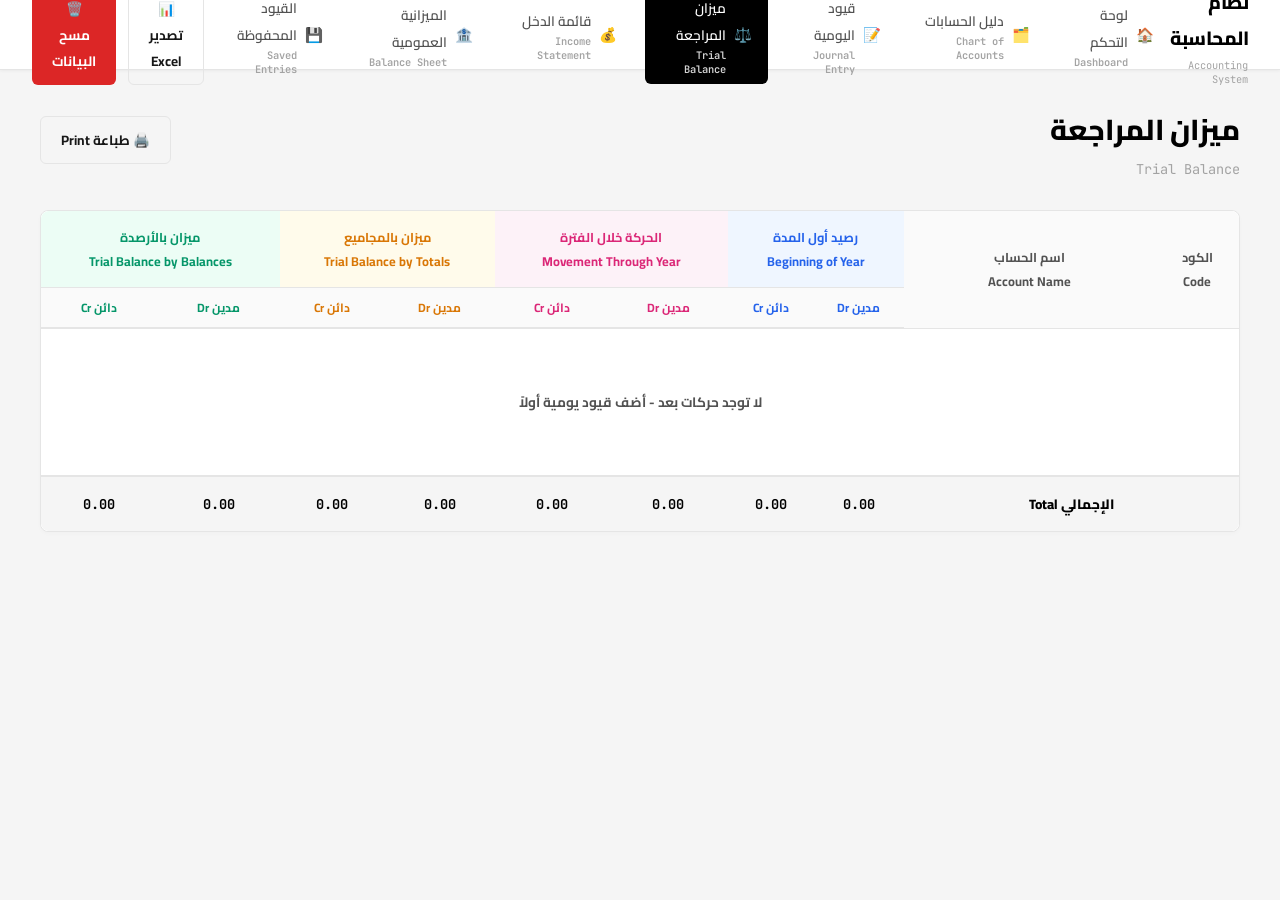
<file: trialbalance.html>
<!doctype html>
<html lang="ar" dir="rtl">
<head>
  <meta charset="UTF-8" />
  <meta name="viewport" content="width=device-width, initial-scale=1.0" />
  <title>نظام المحاسبة المتكامل | Trial Balance</title>
  <script src="https://cdn.sheetjs.com/xlsx-0.20.1/package/dist/xlsx.full.min.js"></script>
  <link href="https://fonts.googleapis.com/css2?family=Cairo:wght@300;400;500;600;700;800;900&family=JetBrains+Mono:wght@400;500;600&display=swap" rel="stylesheet" />
  <link rel="stylesheet" href="styles.css">
</head>
<body data-page="trialbalance">
  <div class="toast-container" id="toastContainer"></div>

  <header class="navbar no-print">
    <div class="navbar-logo">
      <h1>نظام المحاسبة</h1>
      <p>Accounting System</p>
    </div>
    <nav class="navbar-nav">
      <a href="index.html" class="nav-item">
        <span class="nav-icon">🏠</span>
        <div><span class="nav-label-ar">لوحة التحكم</span><span class="nav-label-en">Dashboard</span></div>
      </a>
      <a href="coa.html" class="nav-item">
        <span class="nav-icon">🗂️</span>
        <div><span class="nav-label-ar">دليل الحسابات</span><span class="nav-label-en">Chart of Accounts</span></div>
      </a>
      <a href="entry.html" class="nav-item">
        <span class="nav-icon">📝</span>
        <div><span class="nav-label-ar">قيود اليومية</span><span class="nav-label-en">Journal Entry</span></div>
      </a>
      <a href="trialbalance.html" class="nav-item active">
        <span class="nav-icon">⚖️</span>
        <div><span class="nav-label-ar">ميزان المراجعة</span><span class="nav-label-en">Trial Balance</span></div>
      </a>
      <a href="income.html" class="nav-item">
        <span class="nav-icon">💰</span>
        <div><span class="nav-label-ar">قائمة الدخل</span><span class="nav-label-en">Income Statement</span></div>
      </a>
      <a href="balancesheet.html" class="nav-item">
        <span class="nav-icon">🏦</span>
        <div><span class="nav-label-ar">الميزانية العمومية</span><span class="nav-label-en">Balance Sheet</span></div>
      </a>
      <a href="savedentries.html" class="nav-item">
        <span class="nav-icon">💾</span>
        <div><span class="nav-label-ar">القيود المحفوظة</span><span class="nav-label-en">Saved Entries</span></div>
      </a>
    </nav>
    <div class="navbar-actions">
      <button class="btn btn-ghost" onclick="exportToExcel()">📊 تصدير Excel</button>
      <button class="btn btn-danger" onclick="confirmClearData()">🗑️ مسح البيانات</button>
    </div>
  </header>

  <main class="main-content" id="mainContent">
    <section class="page-section" id="page-trialbalance">
      <div class="page-header">
        <div>
          <h2 class="page-title">ميزان المراجعة</h2>
          <p class="page-subtitle">Trial Balance</p>
        </div>
        <button class="btn btn-ghost" onclick="window.print()">🖨️ طباعة Print</button>
      </div>

      <div class="glass-card" style="padding: 0; overflow: hidden">
        <div class="table-container" style="overflow-x: auto; border:none;">
          <table id="trialBalanceTable">
            <thead>
              <tr class="tb-header-group">
                <th rowspan="2" style="min-width: 60px">الكود<br />Code</th>
                <th rowspan="2" style="min-width: 180px">اسم الحساب<br />Account Name</th>
                <th colspan="2" style="background:#eff6ff !important; color:#2563eb;">رصيد أول المدة<br />Beginning of Year</th>
                <th colspan="2" style="background:#fdf2f8 !important; color:#db2777;">الحركة خلال الفترة<br />Movement Through Year</th>
                <th colspan="2" style="background:#fffbeb !important; color:#d97706;">ميزان بالمجاميع<br />Trial Balance by Totals</th>
                <th colspan="2" style="background:#ecfdf5 !important; color:#059669;">ميزان بالأرصدة<br />Trial Balance by Balances</th>
              </tr>
              <tr class="tb-sub-header">
                <th style="color: #2563eb">مدين Dr</th><th style="color: #2563eb">دائن Cr</th>
                <th style="color: #db2777">مدين Dr</th><th style="color: #db2777">دائن Cr</th>
                <th style="color: #d97706">مدين Dr</th><th style="color: #d97706">دائن Cr</th>
                <th style="color: #059669">مدين Dr</th><th style="color: #059669">دائن Cr</th>
              </tr>
            </thead>
            <tbody id="trialBalanceBody"></tbody>
            <tfoot id="trialBalanceFoot"></tfoot>
          </table>
        </div>
      </div>
    </section>
  </main>

  <div class="modal-overlay" id="confirmModal">
    <div class="modal-content glass-card" style="text-align: center">
      <h3 style="font-size: 1.2rem; font-weight: 800; margin-bottom: 12px; color: var(--danger);">⚠️ تأكيد المسح</h3>
      <p style="font-size: 0.9rem; color: var(--text-secondary); margin-bottom: 24px;">هل أنت متأكد من مسح جميع البيانات؟ لا يمكن التراجع عن هذا الإجراء.</p>
      <div style="display: flex; gap: 12px; justify-content: center">
        <button class="btn btn-ghost" onclick="closeModal()">إلغاء Cancel</button>
        <button class="btn btn-danger" onclick="clearAllData()">مسح الكل Clear All</button>
      </div>
    </div>
  </div>

  <script src="script.js"></script>
</body>
</html>
</file>
<file: styles.css>
/* styles.css */
* {
  margin: 0;
  padding: 0;
  box-sizing: border-box;
}

:root {
  /* Minimalist Monotone Theme Colors */
  --bg-primary: #f5f5f5;
  --bg-secondary: #ffffff;
  --bg-card: #ffffff;
  --border-light: #e5e5e5;
  --accent-primary: #000000;
  --accent-secondary: #404040;
  --text-primary: #171717;
  --text-secondary: #525252;
  --text-muted: #a3a3a3;
  --success: #16a34a;
  --danger: #dc2626;
  --warning: #d97706;
  --info: #2563eb;
}

body {
  font-family: "Cairo", sans-serif;
  background: var(--bg-primary);
  color: var(--text-primary);
  min-height: 100vh;
  overflow-x: hidden;
}

.glass-card, .glass-card-sm {
  background: var(--bg-card);
  border: 1px solid var(--border-light);
  border-radius: 8px;
  box-shadow: 0 2px 4px rgba(0, 0, 0, 0.02);
}

/* Horizontal Navbar */
.navbar {
  position: sticky;
  top: 0;
  left: 0;
  width: 100%;
  height: 70px;
  background: var(--bg-secondary);
  border-bottom: 1px solid var(--border-light);
  z-index: 50;
  display: flex;
  align-items: center;
  justify-content: space-between;
  padding: 0 32px;
  box-shadow: 0 1px 3px rgba(0,0,0,0.05);
}

.navbar-logo {
  display: flex;
  flex-direction: column;
  flex: 1; /* Match right side to keep middle perfectly centered */
}

.navbar-logo h1 {
  font-size: 1.2rem;
  font-weight: 800;
  color: var(--accent-primary);
  letter-spacing: -0.5px;
}

.navbar-logo p {
  font-size: 0.65rem;
  color: var(--text-muted);
  font-family: "JetBrains Mono", monospace;
  margin-top: 2px;
}

.navbar-nav {
  display: flex;
  align-items: center;
  justify-content: center;
  gap: 12px;
}

.nav-item {
  display: flex;
  align-items: center;
  gap: 8px;
  padding: 8px 16px;
  border-radius: 6px;
  cursor: pointer;
  transition: all 0.2s ease;
  text-decoration: none;
  font-size: 0.9rem;
  font-weight: 600;
  color: var(--text-secondary);
}

.nav-item:hover {
  background: #f1f5f9;
  color: var(--text-primary);
}

.nav-item.active {
  background: var(--accent-primary);
  color: #ffffff;
}

.nav-item.active .nav-label-en,
.nav-item.active .nav-icon {
  color: #d4d4d4;
}

.nav-label-ar {
  font-size: 0.85rem;
}

.nav-label-en {
  font-size: 0.65rem;
  color: var(--text-muted);
  font-family: "JetBrains Mono", monospace;
  display: block;
}

.navbar-actions {
  display: flex;
  gap: 12px;
  flex: 1;
  justify-content: flex-end;
}

/* Main Content */
.main-content {
  padding: 32px 40px;
  min-height: calc(100vh - 70px);
  max-width: 1400px;
  margin: 0 auto;
}

.page-header {
  margin-bottom: 32px;
  display: flex;
  align-items: center;
  justify-content: space-between;
}

.page-title {
  font-size: 1.8rem;
  font-weight: 800;
  color: var(--accent-primary);
}

.page-subtitle {
  font-size: 0.85rem;
  color: var(--text-muted);
  margin-top: 4px;
  font-family: "JetBrains Mono", monospace;
}

/* Stats Cards */
.stats-grid {
  display: grid;
  grid-template-columns: repeat(auto-fit, minmax(200px, 1fr));
  gap: 16px;
  margin-bottom: 24px;
}

.stat-card {
  padding: 24px;
  background: var(--bg-secondary);
  border: 1px solid var(--border-light);
  border-radius: 8px;
}

.stat-value {
  font-size: 1.75rem;
  font-weight: 800;
  font-family: "JetBrains Mono", monospace;
  direction: ltr;
  color: var(--accent-primary);
}

.stat-label {
  font-size: 0.8rem;
  font-weight: 600;
  color: var(--text-secondary);
  margin-top: 8px;
}

/* Form Styles */
.form-group {
  margin-bottom: 12px;
}

.form-label {
  display: block;
  font-size: 0.8rem;
  font-weight: 700;
  color: var(--text-secondary);
  margin-bottom: 6px;
}

.form-input, .form-select {
  width: 100%;
  padding: 10px 14px;
  background: var(--bg-secondary);
  border: 1px solid var(--border-light);
  border-radius: 6px;
  color: var(--text-primary);
  font-family: "Cairo", sans-serif;
  font-size: 0.9rem;
  transition: all 0.2s ease;
  outline: none;
}

.form-input:focus, .form-select:focus {
  border-color: var(--accent-primary);
}

.form-input::placeholder {
  color: var(--text-muted);
}

/* Buttons */
.btn {
  display: inline-flex;
  align-items: center;
  justify-content: center;
  gap: 8px;
  padding: 10px 20px;
  border-radius: 6px;
  font-family: "Cairo", sans-serif;
  font-weight: 700;
  font-size: 0.85rem;
  cursor: pointer;
  transition: all 0.2s ease;
  border: none;
  outline: none;
  text-decoration: none;
}

.btn-primary { background: var(--accent-primary); color: white; }
.btn-primary:hover { opacity: 0.8; }
.btn-primary:disabled { opacity: 0.5; cursor: not-allowed; }

.btn-success { background: var(--success); color: white; }
.btn-success:hover { filter: brightness(0.9); }

.btn-danger { background: var(--danger); color: white; }
.btn-danger:hover { filter: brightness(0.9); }

.btn-ghost {
  background: transparent;
  color: var(--text-primary);
  border: 1px solid var(--border-light);
}
.btn-ghost:hover {
  background: #f1f5f9;
  color: var(--accent-primary);
  border-color: var(--accent-primary);
}

/* Table Styles */
.table-container {
  overflow-x: auto;
  border-radius: 8px;
  border: 1px solid var(--border-light);
}

table {
  width: 100%;
  border-collapse: collapse;
  font-size: 0.85rem;
  background: var(--bg-secondary);
}

table thead th {
  background: #fafafa;
  padding: 14px;
  font-weight: 700;
  color: var(--text-secondary);
  text-align: center;
  white-space: nowrap;
  border-bottom: 2px solid var(--border-light);
  position: sticky;
  top: 0;
  z-index: 2;
}

table tbody td {
  padding: 12px 14px;
  border-bottom: 1px solid var(--border-light);
  text-align: center;
  color: var(--text-primary);
}

table tbody tr:hover td { background: #fafafa; }

table tfoot td {
  padding: 14px;
  font-weight: 800;
  background: #f5f5f5;
  border-top: 2px solid var(--border-light);
  text-align: center;
  color: var(--accent-primary);
}

/* Trial Balance Specific Headers */
.tb-header-group th { font-size: 0.8rem; border-bottom: 1px solid var(--border-light); }
.tb-sub-header th { font-size: 0.75rem; padding: 8px 10px; }

/* Journal Entry Rows */
.entry-row {
  display: grid;
  grid-template-columns: 110px 90px 1fr 120px 120px 90px 1fr 120px 130px 80px 40px;
  gap: 8px;
  align-items: center;
  padding: 8px 0;
}

.entry-row input {
  padding: 10px;
  background: var(--bg-secondary);
  border: 1px solid var(--border-light);
  border-radius: 6px;
  color: var(--text-primary);
  font-size: 0.85rem;
  width: 100%;
}
.entry-row input:focus {
  border-color: var(--accent-primary);
}

.remove-row-btn {
  width: 32px;
  height: 32px;
  border-radius: 6px;
  background: #fee2e2;
  border: 1px solid #fca5a5;
  color: var(--danger);
  cursor: pointer;
  display: flex;
  align-items: center;
  justify-content: center;
  font-size: 1rem;
}
.remove-row-btn:hover { background: #fecaca; }

/* Balances & Financial Statements */
.balance-display {
  display: flex;
  align-items: center;
  gap: 12px;
  padding: 12px 20px;
  border-radius: 8px;
  font-weight: 700;
  font-size: 0.95rem;
}

.balance-display.balanced {
  background: #dcfce7;
  border: 1px solid #4ade80;
  color: var(--success);
}

.balance-display.unbalanced {
  background: #fee2e2;
  border: 1px solid #fca5a5;
  color: var(--danger);
}

.fs-section-title {
  font-size: 0.95rem;
  font-weight: 800;
  color: var(--accent-primary);
  padding: 12px 16px;
  background: #f5f5f5;
  border-radius: 6px;
  margin-bottom: 12px;
}

.fs-row {
  display: flex;
  justify-content: space-between;
  padding: 10px 20px;
  font-size: 0.9rem;
  border-bottom: 1px solid #f5f5f5;
}

.fs-row.total {
  font-weight: 800;
  font-size: 1rem;
  border-top: 2px solid var(--border-light);
  color: var(--accent-primary);
  background: #fafafa;
  margin-top: 4px;
}

.fs-row.net-profit {
  background: #dcfce7;
  border: 1px solid #4ade80;
  border-radius: 6px;
  margin-top: 12px;
  font-weight: 800;
  font-size: 1rem;
  color: var(--success);
}

.fs-row.net-loss {
  background: #fee2e2;
  border: 1px solid #fca5a5;
  border-radius: 6px;
  margin-top: 12px;
  font-weight: 800;
  font-size: 1rem;
  color: var(--danger);
}

.money {
  font-family: "JetBrains Mono", monospace;
  direction: ltr;
  font-weight: 700;
}

/* Utilities */
.search-dropdown {
  position: absolute;
  top: 100%;
  right: 0;
  left: 0;
  background: var(--bg-secondary);
  border: 1px solid var(--border-light);
  border-radius: 6px;
  max-height: 200px;
  overflow-y: auto;
  z-index: 100;
  display: none;
  box-shadow: 0 10px 15px -3px rgba(0, 0, 0, 0.1);
}

.search-dropdown.show { display: block; }

.search-dropdown-item {
  padding: 10px 14px;
  cursor: pointer;
  font-size: 0.85rem;
  display: flex;
  justify-content: space-between;
  border-bottom: 1px solid #f5f5f5;
}

.search-dropdown-item:hover { background: #fafafa; }

.search-dropdown-item .code {
  font-family: "JetBrains Mono", monospace;
  color: var(--text-muted);
  font-size: 0.75rem;
}

/* Toast Notifications */
.toast-container {
  position: fixed;
  top: 20px;
  left: 20px;
  z-index: 1000;
  display: flex;
  flex-direction: column;
  gap: 8px;
}

.toast {
  padding: 14px 20px;
  border-radius: 8px;
  font-size: 0.9rem;
  font-weight: 700;
  display: flex;
  align-items: center;
  gap: 10px;
  animation: slideIn 0.3s ease;
  min-width: 300px;
  background: var(--bg-secondary);
  border: 1px solid var(--border-light);
  box-shadow: 0 4px 6px -1px rgba(0, 0, 0, 0.05);
}

.toast.success { border-right: 4px solid var(--success); color: var(--text-primary); }
.toast.error { border-right: 4px solid var(--danger); color: var(--text-primary); }
.toast.info { border-right: 4px solid var(--info); color: var(--text-primary); }

@keyframes slideIn { from { transform: translateX(-100%); opacity: 0; } to { transform: translateX(0); opacity: 1; } }
@keyframes slideOut { from { transform: translateX(0); opacity: 1; } to { transform: translateX(-100%); opacity: 0; } }

/* Modals */
.modal-overlay {
  position: fixed; top: 0; left: 0; right: 0; bottom: 0;
  background: rgba(0, 0, 0, 0.6);
  z-index: 200; display: none; align-items: center; justify-content: center;
}
.modal-overlay.show { display: flex; }
.modal-content { max-width: 500px; width: 90%; padding: 30px; }

/* Print styles */
@media print {
  .navbar, .no-print { display: none !important; }
  .main-content { padding: 10px !important; }
  body { background: white !important; color: black !important; }
  table { font-size: 10px; }
  .glass-card { border: 1px solid #ccc !important; box-shadow: none !important; }
}

.page-section { display: block; } /* MPA so we always show the page */

/* COA Tree Types */
.coa-type-badge { padding: 4px 10px; border-radius: 4px; font-size: 0.75rem; font-weight: 700; }
.coa-type-1 { background: #f0fdf4; color: #16a34a; } /* Assets */
.coa-type-2 { background: #fef2f2; color: #dc2626; } /* Liabilities */
.coa-type-3 { background: #fffbeb; color: #d97706; } /* Expenses */
.coa-type-4 { background: #eff6ff; color: #2563eb; } /* Revenues */
.coa-code { font-family: "JetBrains Mono", monospace; font-weight: 700; }
</file>
